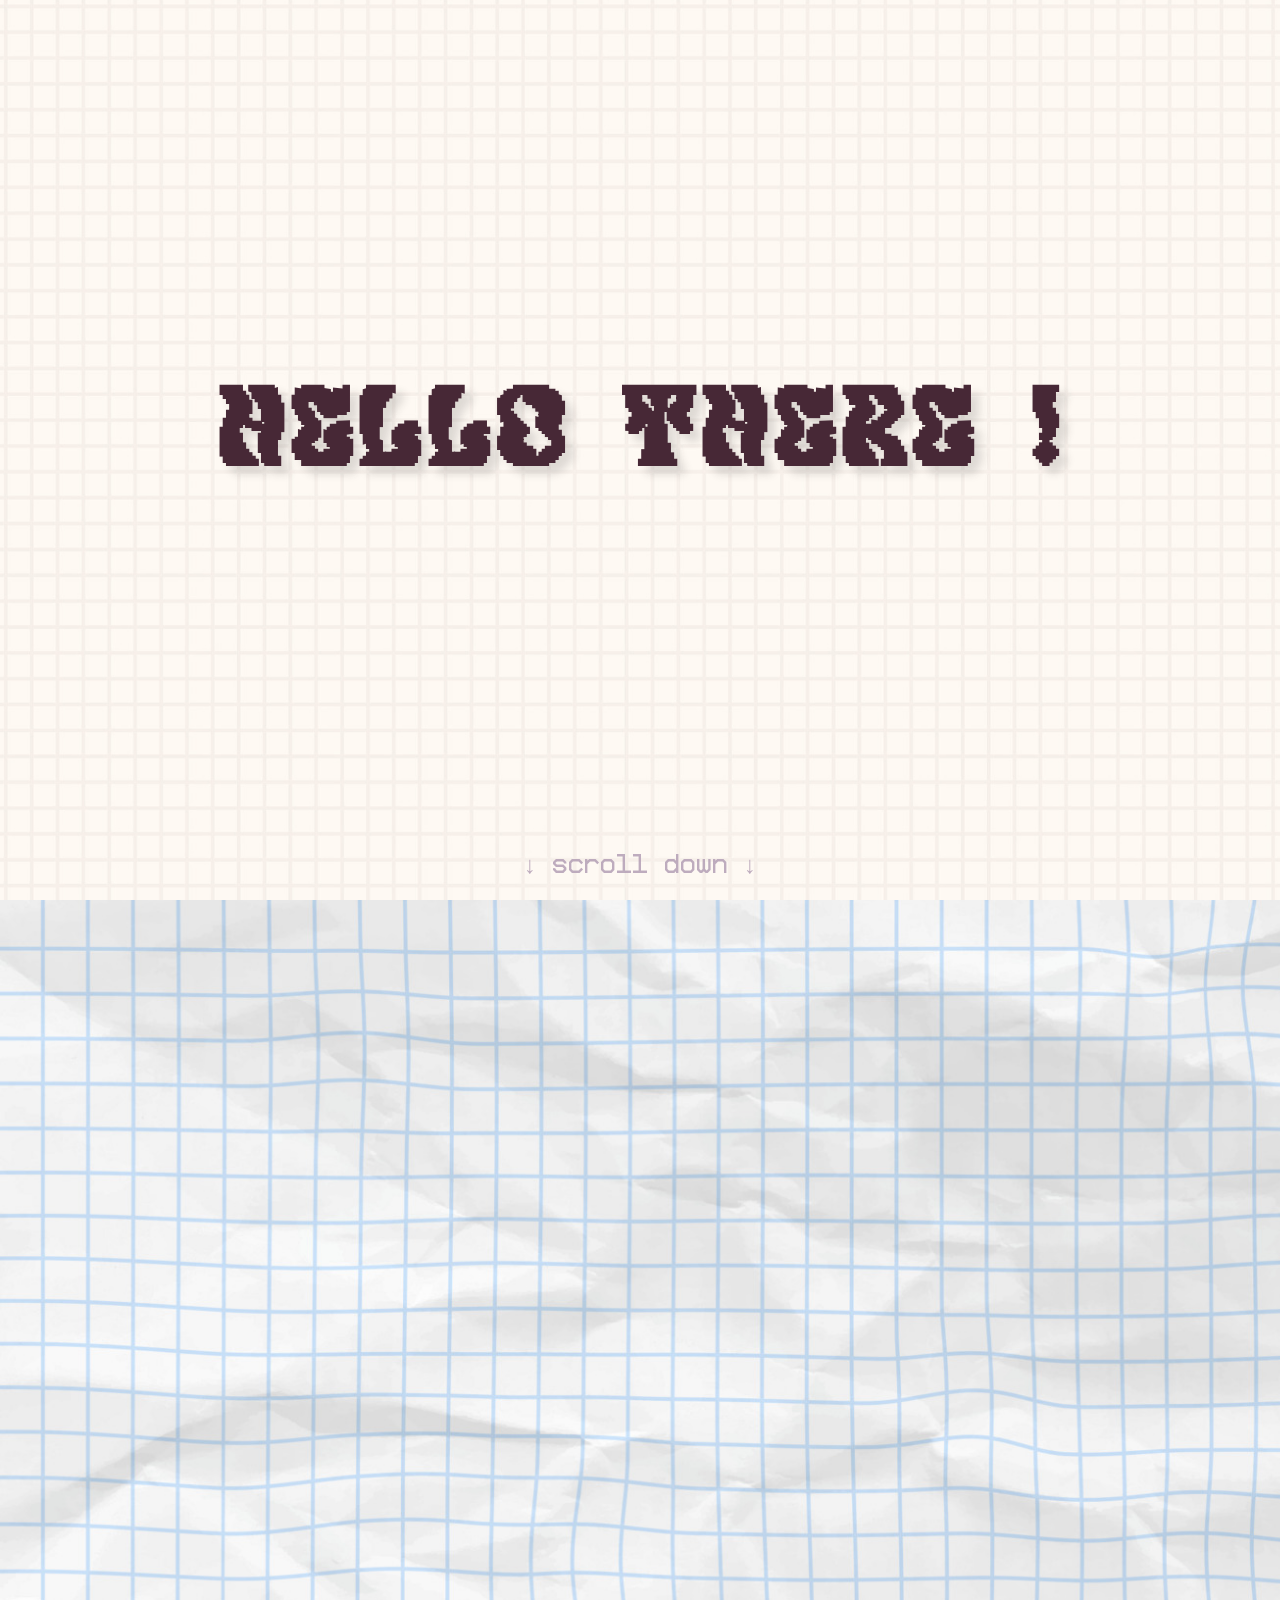
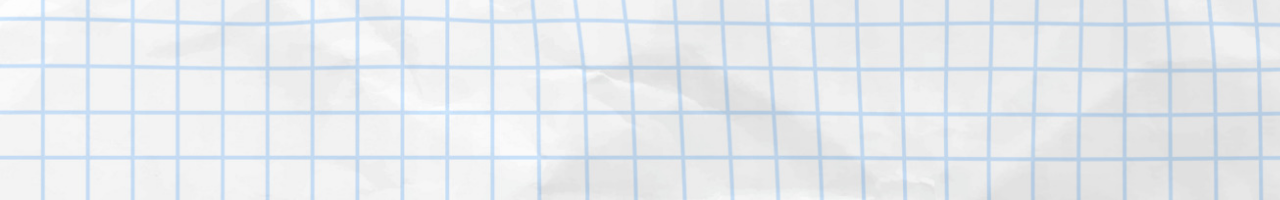
<file: index.html>
<!DOCTYPE html>

<html lang="en">
  <head>
    <meta charset="utf-8" />
    <meta name="viewport" content="width=device-width, initial-scale=1" />
    <title>Hello There</title>
    <link rel="stylesheet" href="style.css" />
  </head>

  <body>

    <section class="hello-screen">
      <h1 class="greeting">Hello There !</h1>
      <div class="scroll-prompt">↓ scroll down ↓</div>
    </section>
    
    <section class="puzzle-screen">
    <div class="puzzle-box">
      <h2>Prove it's really you</h2>
      <p>What's the one thing I always order in KC ?</p>
      
      <input type="text" id="puzzle-answer" placeholder="Type out">
      <button onclick="checkPuzzle()">Unlock</button>
      
      <p id="error-message" style="color: red; display: none;">Nice try, but no. Try again!</p>
    </div>
  </section>

  <script src="script.js"></script>
  </body>
</html>
</file>
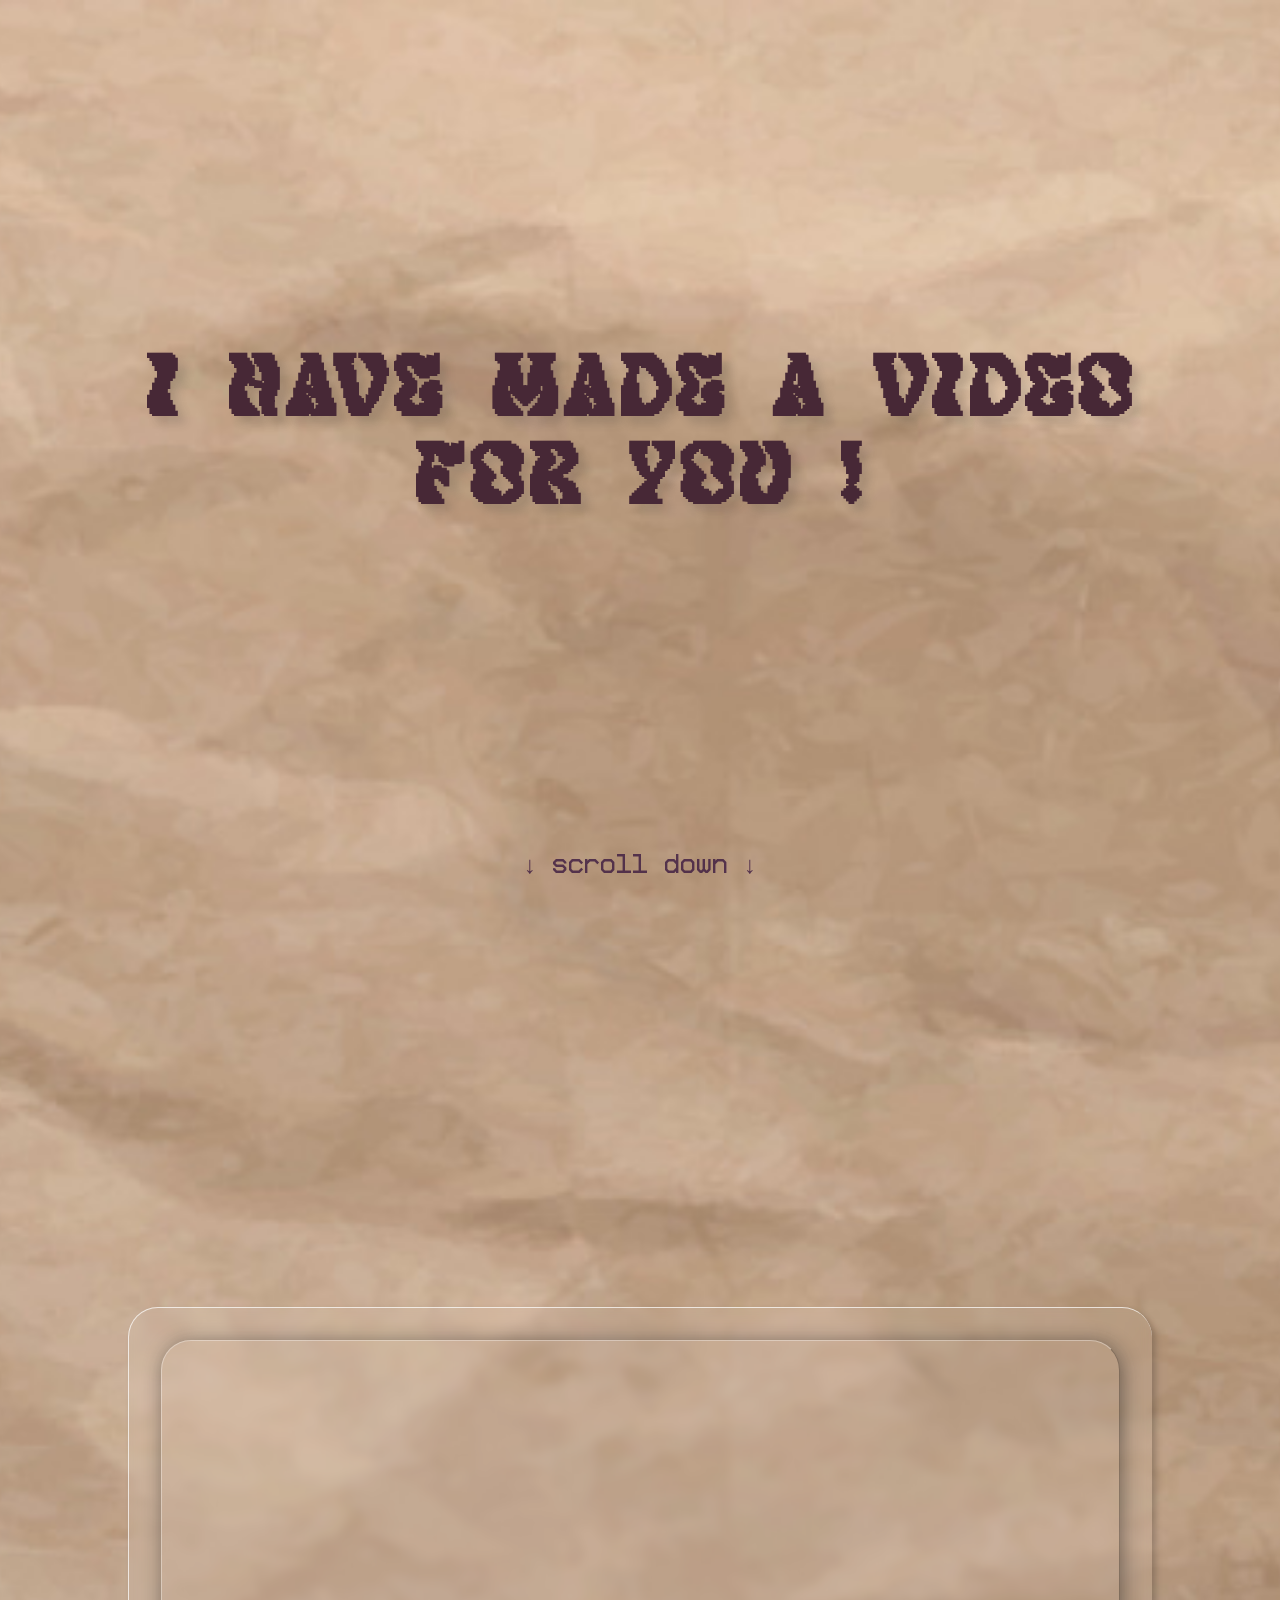
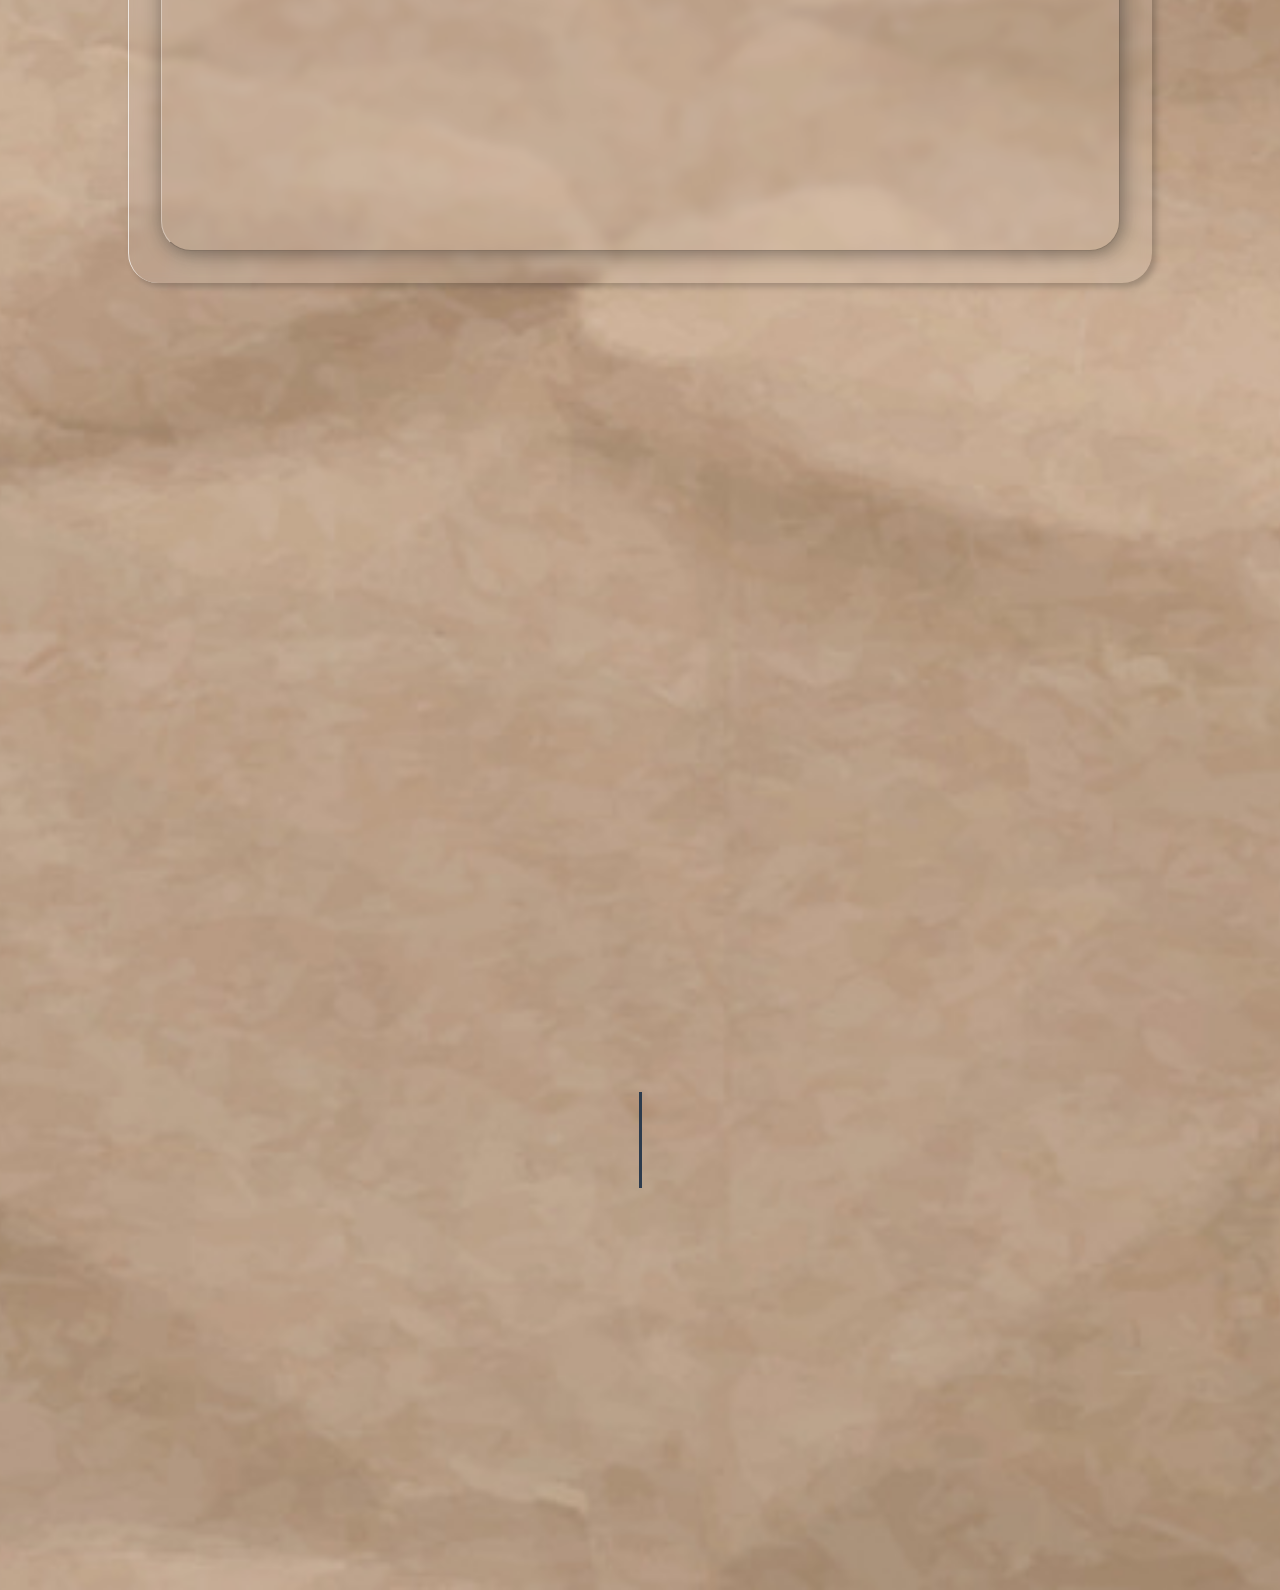
<file: video.html>
<!DOCTYPE html>

<html lang="en">
  <head>
    <meta charset="utf-8" />
    <meta name="viewport" content="width=device-width, initial-scale=1" />
    <title>
      Something I made for you, hope you like it !
    </title>
    <link rel="stylesheet" href="style.css" />
  </head>

  <body class="video-body">

    <section class="videoscreen">
      <h1 class="header">I have made a video for you !</h1>
      <div class="scroll-down">↓ scroll down ↓</div>
    </section>

    <div class="video-part">

      <section class="video-container">
        <iframe
          id="myVideo"
          src="https://www.youtube.com/embed/kNNX__al4BY?autoplay=1&mute=1&loop=1&playlist=kNNX__al4BY"
          frameborder="0"
          allow="autoplay; encrypted-media"
          allowfullscreen>
        </iframe>
</section>

    </div>

    <div class="goodbye">
      <section class="fin">
        <h1 class="done">I think thats it.</h1>
      </section>
    </div>

    <script src="script.js"></script>
  </body>
</html>
</file>
<file: style.css>
* {
  margin: 0;
  padding: 0;
  box-sizing: border-box;
}

@font-face {
  font-family: 'headerpixel';
  src: url('fonts/pixelout.ttf') format('truetype');
  font-weight: normal;
  font-style: normal;
}

@font-face {
  font-family: 'bodypixel';
  src: url('fonts/bigpixel.otf') format('opentype');
  font-weight: normal;
  font-style: normal;
}

@font-face {
  font-family: 'finalpixel';
  src: url('fonts/pixelate.ttf') format('truetype');
  font-weight: normal;
  font-style: normal;
}

@keyframes bounce {
  0%, 20%, 50%, 80%, 100% { transform: translateY(0); }
  40% { transform: translateY(-15px); }
  60% { transform: translateY(-7px); }
}

html {
  font-family: 'bodypixel', sans-serif;
  scroll-behavior: smooth;
}


.hello-screen {
  height: 100vh;
  display: flex;
  flex-direction: column;
  justify-content: center;
  align-items: center;
  position: relative;
  text-align: center;
  background-image: url('images/background/gridbg.jpg');
  background-size: cover;
  background-repeat: repeat;
  background-position: center;
  color: #88471f;
}

.greeting {
  font-family: 'headerpixel', sans-serif;
  font-size: clamp(40px, 8vw, 120px);
  color: #472836;
  letter-spacing: 6px;
  word-spacing: 10px;
  text-shadow: 8px 8px 08px rgba(49, 45, 45, 0.153);
  margin-bottom: 20px;
  opacity: 0;
  transform: translateY(20px);
  transition: opacity 2s ease-out, transform 2s ease-out;
}

.greeting.visible {
  opacity: 1;
  transform: translateY(0);
}
.scroll-prompt {
  font-size: clamp(16px, 3vw, 24px);
  color: #AF9AB2;
  position: absolute;
  bottom: 20px;
  opacity: 0.8;
  animation: bounce 2s infinite;
}

.puzzle-screen {
  min-height: 100vh; /* Ensures it's at least the full screen */
  display: flex;
  justify-content: center;
  align-items: center;
  background-image: url('images/background/paper.jpg');
  background-size: cover;
  background-repeat: repeat;
}

.puzzle-box {
  height: 300px;
  width: 75%;
  padding: 20px;
  border-radius: 30px;
  background-color: #ffffff11;
  backdrop-filter: blur(5px);
  border-top: 1px solid #ffffffb5;
  border-left: 1px solid #ffffffb5;
  box-shadow: 4px 4px 6px rgba(0, 0, 0, 0.208);

  display: flex;
  flex-direction: column;
  justify-content: center;
  align-items: center;

  line-height: 1.5;

opacity: 0;
  transform: translateY(50px);
  transition: opacity 0.8s ease-out, transform 0.8s ease-out;
}

.puzzle-box.visible {
  opacity: 1;
  transform: translateY(0);
}

input {
  margin-top: 20px;
  margin-bottom: 20px;
  padding: 10px;
  font-size: 16px;
  font-family: inherit;
  border-radius: 15px;
  border-top: 1px solid #ffffffb5;
  border-left: 1px solid #ffffffb5;
  border-bottom: none;
  border-right: none;
  box-shadow: inset 2px 4px 5px rgba(0, 0, 0, 0.164);
  background: linear-gradient( #ffffff62, #28282812);
}

button {
  padding: 10px 20px;
  font-size: 16px;
  font-family: inherit;
  cursor: pointer;
  background: #b3b3b31f;
  backdrop-filter: blur(2px);
  border-radius: 15px;
  color: #472836;
  border-top: 1px solid #ffffffb5;
  border-left: 1px solid #ffffffb5;
  border-bottom: none;
  border-right: none;
  box-shadow: inset 2px 4px 5px rgba(6, 6, 6, 0.393);
}
button:hover { 
  background: #b3b3b31f;
  backdrop-filter: blur(30px);  
  box-shadow: 2px 4px 10px rgba(0, 0, 0, 0.3);
}

.video-body {
  background-image: url('images/background/vecteezy_craft-crumpled-paper-cardboard-page-background_13134036.jpg');
  background-size: cover;
  background-repeat: repeat;
  background-position: center;
}

.videoscreen {
  height: 100vh;
  display: flex;
  flex-direction: column;
  justify-content: center;
  align-items: center;
  position: relative;
  text-align: center;
  color: #88471f;
}

.header {
  font-family: 'headerpixel', sans-serif;
  font-size: clamp(20px, 8vw, 80px);
  color: #472836;
  letter-spacing: 6px;
  word-spacing: 10px;
  text-shadow: 8px 8px 08px rgba(49, 45, 45, 0.153);
  padding-left: 10%;
  padding-right: 10%;
  margin-bottom: 20px;
  opacity: 0;
  transform: translateY(20px);
  transition: opacity 2s ease-out, transform 2s ease-out;
}

.header.visible {
  opacity: 1;
  transform: translateY(0);
}

.scroll-down {
  font-size: clamp(16px, 3vw, 24px);
  color: #3c1a40;
  position: absolute;
  bottom: 20px;
  opacity: 0.8;
  animation: bounce 2s infinite;
}

.video-part {
  height: 150vh;
  margin-top: 20px;
  margin-bottom: 20px;
  padding-top: 20px;
  padding-bottom: 20px;
  display: flex;
  justify-content: center;
  align-items: center;
}

.video-container {
  width: 80%;
  aspect-ratio: 16 / 9;
  margin: 0;
  padding: 2.5%;
  border-radius: 30px;
  background-color: #ffffff11;
  backdrop-filter: blur(5px);
  border-top: 1px solid #ffffffb5;
  border-left: 1px solid #ffffffb5;
  box-shadow: 4px 4px 6px rgba(0, 0, 0, 0.208);
  overflow: hidden; 
}

#myVideo {
  width: 100%;
  height: 100%;
  padding: none;
  border-radius: 30px;
  border-top: 1px solid #ffffff57;
  border-left: 1px solid #ffffff57;
  border-bottom: 1px solid #0000004c;
  border-right: 1px solid #0000004c;
  box-shadow: 2px 2px 20px rgba(24, 24, 24, 0.479);
}

.goodbye {
  height: 100vh;
  font-family: 'finalpixel';
  display: flex;
  flex-direction: column;
  justify-content: center;
  align-items: center;
  position: relative;
  text-align: center;
}

.fin {
  text-align: center;
  color: #2c3b4d;
}

.done {
  font-size: 80px;
  font-weight: 100;
  text-shadow: 8px 8px 8px rgba(49, 45, 45, 0.518);

  overflow: hidden;
  white-space: nowrap;
  border-right: 3px solid #2c3b4d;
  width: 0;
  margin: 0 auto;
}

.done.animate {
  animation:
    typewriter 2s steps(20) forwards,
    blink 0.7s step-end infinite;
}

@keyframes typewriter {
  from { width: 0; }
  to   { width: 100%; }
}

@keyframes blink {
  50% { border-color: transparent; }
}
</file>
